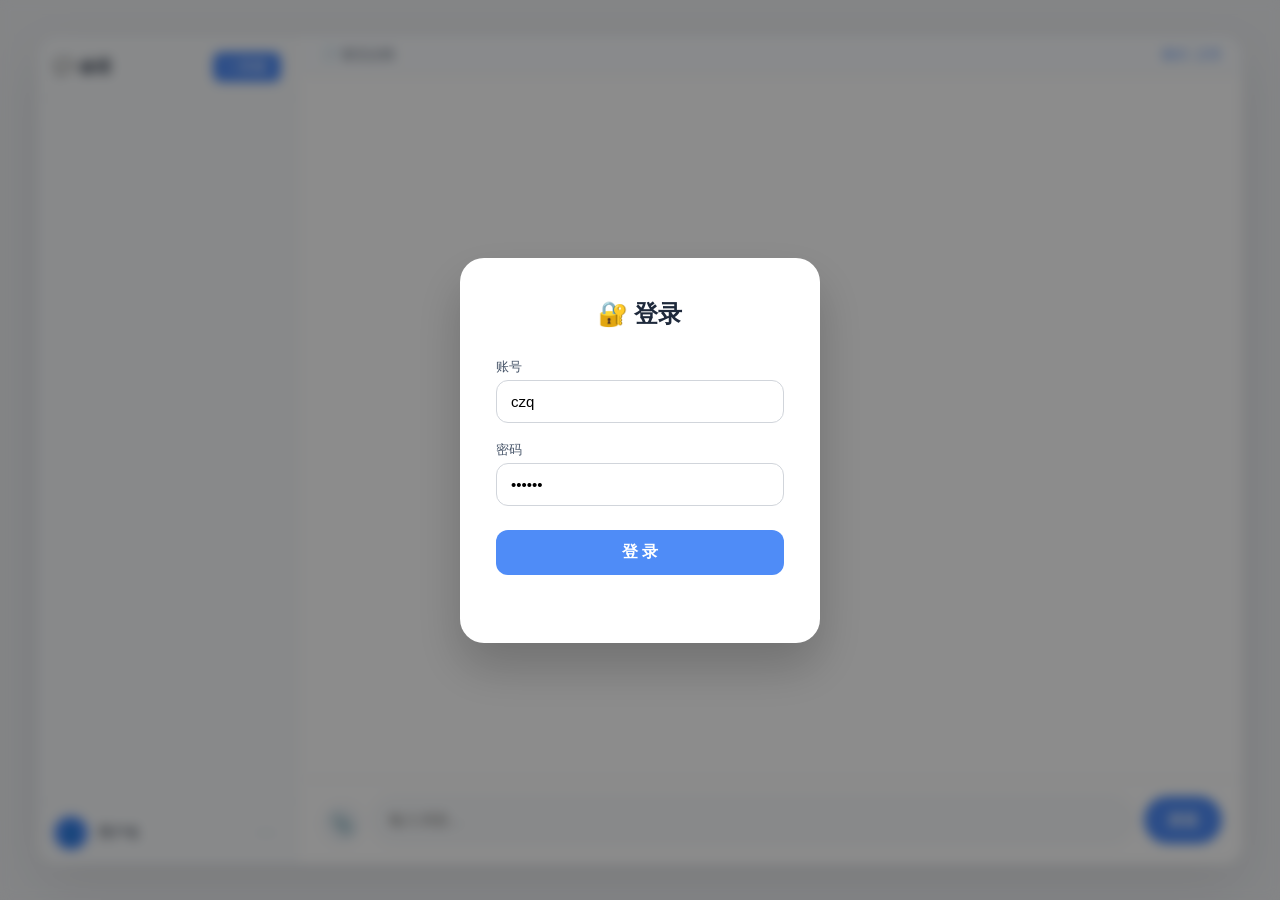
<file: frontend/index.html>
<!DOCTYPE html>
<html lang="zh">
<head>
    <meta charset="UTF-8" />
    <meta name="viewport" content="width=device-width, initial-scale=1.0" />
    <title>AI 智能助手</title>
    <link rel="stylesheet" href="css/style.css" />
</head>
<body>
    <!-- 登录遮罩 -->
    <div id="loginOverlay">
        <div class="login-card">
            <h2>🔐 登录</h2>
            <div class="login-field">
                <label>账号</label>
                <input type="text" id="loginUsername" placeholder="请输入用户名" value="czq" />
            </div>
            <div class="login-field">
                <label>密码</label>
                <input type="password" id="loginPassword" placeholder="请输入密码" value="czq123" />
            </div>
            <button id="loginBtn">登 录</button>
            <div id="loginError" style="color: #ef4444; font-size: 13px; margin-top: 8px;"></div>
        </div>
    </div>

    <!-- 主应用 -->
    <div id="app">
        <!-- 侧边栏 -->
        <aside id="sidebar">
            <div id="session-head">
                <span>💬 会话</span>
                <button id="newSessionBtn">+ 新建</button>
            </div>
            <ul id="sessionList"></ul>
            <div class="user-profile">
                <div class="avatar">👤</div>
                <span class="username" id="profileUsername">用户名</span>
                <div class="menu-trigger">⋮</div>
                <ul class="dropdown-menu">
                    <li id="logoutBtn">退出登录</li>
                </ul>
            </div>
        </aside>
        <div id="resizer"></div>

        <!-- 聊天主区域 -->
        <div class="chat-container">
            <!-- 知识库状态栏（简化） -->
            <div class="knowledge-bar" id="knowledgeBar">
                <span id="docList">📄 暂无文档</span>
                <span id="modeIndicator" style="font-weight: 500; color: #4f8cf7;">模式: 正常</span>
            </div>

            <!-- 消息区 -->
            <div class="messages" id="messages"></div>

            <!-- 输入区 -->
            <div class="input-area">
                <!-- 左侧功能区（可扩展） -->
                <div class="input-actions">
                    <label class="file-upload-btn" id="uploadBtn" title="上传文档（仅RAG模式有效）">
                        📎
                        <input type="file" id="fileInput" accept=".txt,.pdf,.docx" />
                    </label>
                </div>
                <!-- 文本框 -->
                <textarea id="userInput" placeholder="输入消息..." rows="1"></textarea>
                <!-- 发送按钮 -->
                <button id="sendBtn">发送</button>
            </div>
        </div>
    </div>

    <!-- 模式选择弹窗（新建会话时弹出） -->
    <div id="modeModal" class="modal-overlay hidden">
        <div class="modal-card">
            <h3>选择会话模式</h3>
            <div class="mode-options">
                <button class="mode-option" data-mode="chat">💬 正常聊天</button>
                <button class="mode-option" data-mode="rag">📚 RAG 知识库</button>
            </div>
            <button id="modalCancelBtn" class="modal-cancel">取消</button>
        </div>
    </div>

    <script src="js/config.js"></script>
    <script src="js/state.js"></script>
    <script src="js/api.js"></script>
    <script src="js/ui.js"></script>
    <script src="js/main.js"></script>
</body>
</html>
</file>
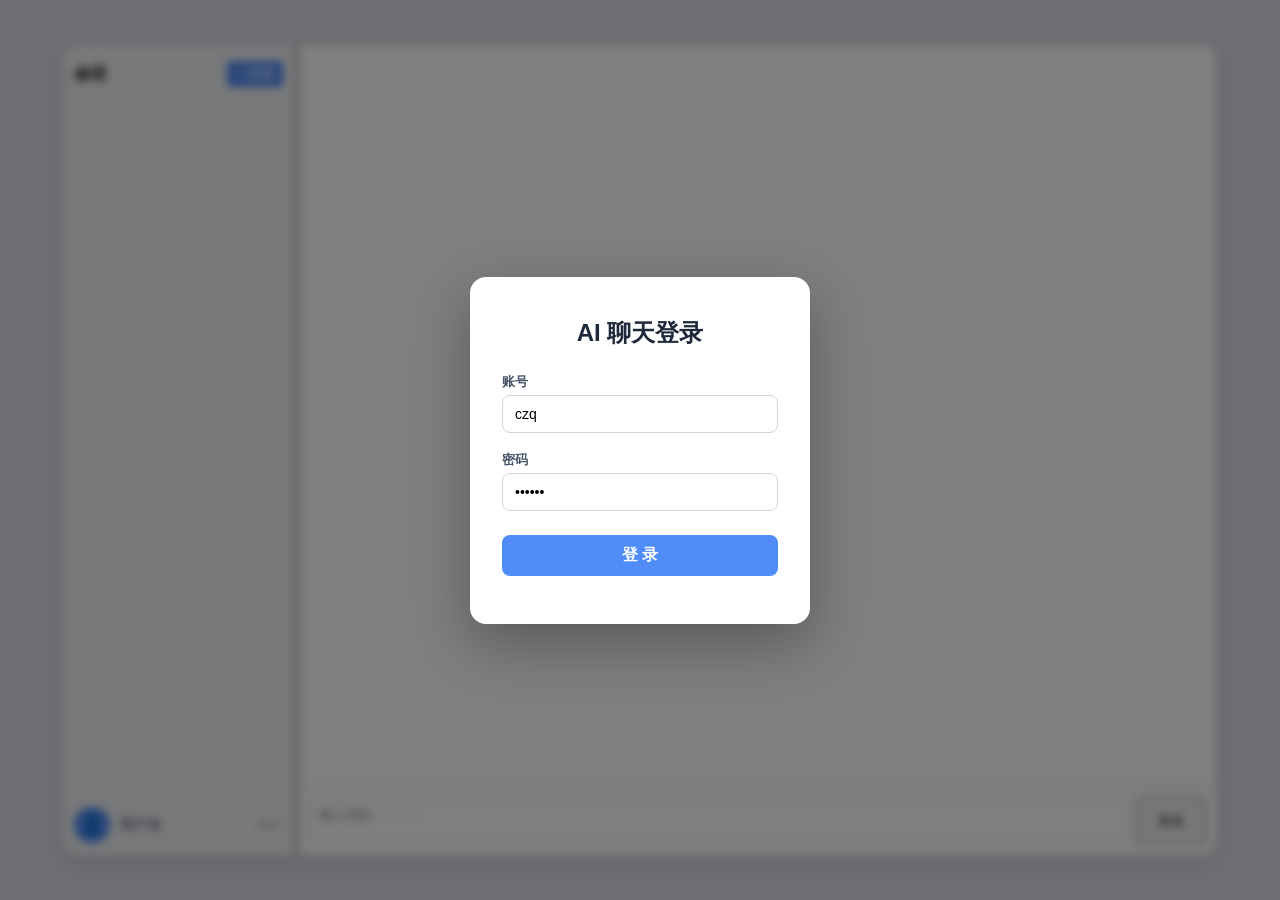
<file: pk_002/frontend/index.html>
<!DOCTYPE html>
<html lang="zh">
<head>
    <meta charset="UTF-8">
    <meta name="viewport" content="width=device-width,initial-scale=1.0">
    <title>AI 聊天 - 多会话</title>

    <link rel="stylesheet" href="css/style.css">
</head>

<body>
    <div id="loginOverlay">
        <div class="login-card">
            <h2>AI 聊天登录</h2>
            <div class="login-field">
                <label>账号</label>
                <input type="text" id="loginUsername" placeholder="请输入用户名" value="czq">
            </div>
            <div class="login-field">
                <label>密码</label>
                <input type="password" id="loginPassword" placeholder="请输入密码" value="czq123">
            </div>
            <button id="loginBtn">登 录</button>
            <div id="loginError" style="color:red; font-size:13px; margin-top:8px;"></div>
        </div>
    </div>

    <div id="app">
        <aside id="sidebar">
            <div id="session-head">
                <span>会话</span>
                <button id="newSessionBtn">+ 新建</button>
            </div>
            <ul id="sessionList"></ul>
            <div class="user-profile">
                <div class="avatar">👤</div>
                <span class="username" id="profileUsername">用户名</span>
                <div class="menu-trigger">⋮</div>
                <ul class="dropdown-menu">
                    <li>退出登录</li>
                </ul>
            </div>
        </aside>
        <div id="resizer"></div>
        <div class="chat-container">
            <div class="messages" id="messages"></div>
            <div class="input-area">
                <textarea id="userInput" placeholder="输入消息......"></textarea>
                <button id="sendBtn">发送</button>
            </div>
        </div>
    </div>
    <script src="js/config.js"></script>
    <script src="js/state.js"></script>
    <script src="js/api.js"></script>
    <script src="js/ui.js"></script>
    <script src="js/main.js"></script>
</body>
</html>
</file>
<file: frontend/css/style.css>
/* ===== 全局重置 ===== */
* {
    box-sizing: border-box;
    margin: 0;
    padding: 0;
}

body {
    font-family: -apple-system, BlinkMacSystemFont, "Segoe UI", Roboto, "Helvetica Neue", Arial, sans-serif;
    height: 100vh;
    display: flex;
    justify-content: center;
    align-items: center;
    background: #f0f2f5;
}

/* ===== 主应用容器 ===== */
#app {
    display: flex;
    width: 94%;
    max-width: 1400px;
    height: 92vh;
    background: #ffffff;
    border-radius: 20px;
    overflow: hidden;
    box-shadow: 0 20px 60px rgba(0, 0, 0, 0.08);
}

/* ===== 侧边栏 ===== */
#sidebar {
    width: 260px;
    min-width: 180px;
    background: #f8fafc;
    border-right: 1px solid #e9edf2;
    display: flex;
    flex-direction: column;
    padding: 16px 0 0 0;
    transition: width 0.1s;
}

#session-head {
    padding: 0 16px 16px 16px;
    display: flex;
    justify-content: space-between;
    align-items: center;
    font-weight: 600;
    font-size: 16px;
    color: #1e293b;
    border-bottom: 1px solid #e9edf2;
}

#session-head button {
    background: #4f8cf7;
    color: white;
    border: none;
    border-radius: 8px;
    padding: 6px 14px;
    font-size: 14px;
    cursor: pointer;
    transition: background 0.2s;
}
#session-head button:hover {
    background: #3b7ae8;
}

#sessionList {
    flex: 1;
    list-style: none;
    overflow-y: auto;
    padding: 12px 8px;
    margin: 0;
}

#sessionList li {
    display: flex;
    justify-content: space-between;
    align-items: center;
    padding: 10px 14px;
    border-radius: 10px;
    margin-bottom: 4px;
    cursor: pointer;
    background: transparent;
    transition: background 0.15s;
    font-size: 14px;
    color: #1e293b;
    position: relative;
}

#sessionList li:hover {
    background: #eef2f6;
}

#sessionList li.active {
    background: #e0e7ff;
    color: #1e293b;
    font-weight: 500;
}

#sessionList li .session-name {
    flex: 1;
    white-space: nowrap;
    overflow: hidden;
    text-overflow: ellipsis;
}

#sessionList li .session-mode-tag {
    font-size: 10px;
    background: #dbeafe;
    color: #2563eb;
    padding: 2px 8px;
    border-radius: 12px;
    margin-left: 8px;
    flex-shrink: 0;
}

#sessionList li .delete-btn {
    color: #94a3b8;
    cursor: pointer;
    font-weight: bold;
    margin-left: 8px;
    font-size: 18px;
    line-height: 1;
    transition: color 0.15s;
}
#sessionList li .delete-btn:hover {
    color: #ef4444;
}

/* ===== 用户资料 ===== */
.user-profile {
    display: flex;
    align-items: center;
    padding: 14px 16px;
    border-top: 1px solid #e9edf2;
    margin-top: auto;
    gap: 10px;
    position: relative;
}

.user-profile .avatar {
    width: 34px;
    height: 34px;
    border-radius: 50%;
    background: #4f8cf7;
    color: white;
    display: flex;
    align-items: center;
    justify-content: center;
    font-size: 16px;
    flex-shrink: 0;
}

.user-profile .username {
    flex: 1;
    font-size: 14px;
    font-weight: 500;
    color: #1e293b;
    white-space: nowrap;
    overflow: hidden;
    text-overflow: ellipsis;
}

.user-profile .menu-trigger {
    font-size: 20px;
    color: #94a3b8;
    cursor: pointer;
    padding: 0 4px;
    transform: rotate(90deg);
}
.user-profile .menu-trigger:hover {
    color: #1e293b;
}

.dropdown-menu {
    position: absolute;
    bottom: calc(100% + 6px);
    right: 8px;
    background: white;
    border-radius: 12px;
    box-shadow: 0 8px 24px rgba(0, 0, 0, 0.12);
    padding: 6px 0;
    min-width: 130px;
    list-style: none;
    opacity: 0;
    visibility: hidden;
    transform: translateY(6px);
    transition: all 0.2s;
    z-index: 100;
}

.user-profile.active .dropdown-menu {
    opacity: 1;
    visibility: visible;
    transform: translateY(0);
}

.dropdown-menu li {
    padding: 8px 16px;
    font-size: 14px;
    color: #1e293b;
    cursor: pointer;
    transition: background 0.15s;
}
.dropdown-menu li:hover {
    background: #f1f5f9;
}

/* ===== 拖拽分隔条 ===== */
#resizer {
    width: 4px;
    background: transparent;
    cursor: col-resize;
    flex-shrink: 0;
    transition: background 0.2s;
}
#resizer:hover {
    background: #d1d9e6;
}

/* ===== 聊天容器 ===== */
.chat-container {
    display: flex;
    flex-direction: column;
    flex: 1;
    min-width: 0;
    background: #ffffff;
}

/* ===== 知识库状态栏 ===== */
.knowledge-bar {
    padding: 10px 20px;
    background: #fafcff;
    border-bottom: 1px solid #e9edf2;
    display: flex;
    justify-content: space-between;
    align-items: center;
    font-size: 13px;
    color: #475569;
    flex-shrink: 0;
}

/* ===== 消息区域 ===== */
.messages {
    flex: 1;
    overflow-y: auto;
    padding: 20px 24px;
    display: flex;
    flex-direction: column;
    gap: 12px;
}

.message {
    max-width: 75%;
    padding: 12px 18px;
    border-radius: 16px;
    line-height: 1.6;
    font-size: 15px;
    word-wrap: break-word;
    box-shadow: 0 1px 2px rgba(0, 0, 0, 0.04);
}

.message.user {
    background: #e0e7ff;
    align-self: flex-end;
    border-bottom-right-radius: 4px;
}

.message.assistant {
    background: #f1f5f9;
    align-self: flex-start;
    border-bottom-left-radius: 4px;
}

.message .source-citation {
    font-size: 12px;
    color: #6b7280;
    margin-top: 8px;
    padding-top: 6px;
    border-top: 1px dashed #d1d5db;
}

/* ===== 输入区 ===== */
.input-area {
    display: flex;
    align-items: flex-end;
    padding: 16px 20px 20px 20px;
    border-top: 1px solid #e9edf2;
    background: #ffffff;
    gap: 10px;
}

.input-actions {
    display: flex;
    align-items: center;
    gap: 6px;
}

.file-upload-btn {
    display: inline-flex;
    align-items: center;
    justify-content: center;
    width: 40px;
    height: 40px;
    border-radius: 50%;
    cursor: pointer;
    font-size: 20px;
    color: #64748b;
    background: #f1f5f9;
    transition: background 0.2s, color 0.2s;
}

.file-upload-btn:hover {
    background: #e2e8f0;
    color: #1e293b;
}

.file-upload-btn input[type="file"] {
    display: none;
}

.input-area textarea {
    flex: 1;
    resize: none;
    padding: 12px 16px;
    border: 1px solid #e2e8f0;
    border-radius: 24px;
    font-size: 15px;
    font-family: inherit;
    outline: none;
    transition: border-color 0.2s, box-shadow 0.2s;
    min-height: 48px;
    max-height: 150px;
    line-height: 1.5;
    background: #f8fafc;
}

.input-area textarea:focus {
    border-color: #4f8cf7;
    box-shadow: 0 0 0 3px rgba(79, 140, 247, 0.15);
    background: white;
}

.input-area button {
    padding: 10px 24px;
    background: #4f8cf7;
    color: white;
    border: none;
    border-radius: 24px;
    font-size: 15px;
    font-weight: 600;
    cursor: pointer;
    transition: background 0.2s, opacity 0.2s;
    white-space: nowrap;
    height: 48px;
}

.input-area button:hover {
    background: #3b7ae8;
}

.input-area button:disabled {
    opacity: 0.6;
    cursor: not-allowed;
}

/* ===== 登录遮罩 ===== */
#loginOverlay {
    position: fixed;
    inset: 0;
    background: rgba(0, 0, 0, 0.45);
    backdrop-filter: blur(6px);
    display: flex;
    justify-content: center;
    align-items: center;
    z-index: 9999;
}
#loginOverlay.hidden {
    display: none;
}

.login-card {
    background: white;
    padding: 40px 36px;
    border-radius: 24px;
    width: 360px;
    box-shadow: 0 24px 48px rgba(0, 0, 0, 0.2);
    text-align: center;
}
.login-card h2 {
    font-weight: 600;
    color: #1e293b;
    margin-bottom: 28px;
}
.login-field {
    text-align: left;
    margin-bottom: 18px;
}
.login-field label {
    display: block;
    font-size: 13px;
    font-weight: 500;
    color: #475569;
    margin-bottom: 4px;
}
.login-field input {
    width: 100%;
    padding: 12px 14px;
    border: 1px solid #d1d5db;
    border-radius: 12px;
    font-size: 15px;
    transition: border 0.2s, box-shadow 0.2s;
}
.login-field input:focus {
    outline: none;
    border-color: #4f8cf7;
    box-shadow: 0 0 0 3px rgba(79, 140, 247, 0.2);
}
#loginBtn {
    width: 100%;
    padding: 12px;
    background: #4f8cf7;
    color: white;
    border: none;
    border-radius: 12px;
    font-size: 16px;
    font-weight: 600;
    cursor: pointer;
    transition: background 0.2s;
    margin-top: 6px;
}
#loginBtn:hover {
    background: #3b7ae8;
}
#loginError {
    min-height: 20px;
}

/* ===== 模式选择弹窗 ===== */
.modal-overlay {
    position: fixed;
    inset: 0;
    background: rgba(0, 0, 0, 0.4);
    backdrop-filter: blur(4px);
    display: flex;
    justify-content: center;
    align-items: center;
    z-index: 9998;
}
.modal-overlay.hidden {
    display: none;
}

.modal-card {
    background: white;
    padding: 32px 28px;
    border-radius: 20px;
    width: 360px;
    box-shadow: 0 24px 48px rgba(0, 0, 0, 0.15);
    text-align: center;
}
.modal-card h3 {
    font-size: 18px;
    font-weight: 600;
    color: #1e293b;
    margin-bottom: 20px;
}
.mode-options {
    display: flex;
    flex-direction: column;
    gap: 10px;
    margin-bottom: 16px;
}
.mode-option {
    padding: 14px 0;
    border: 2px solid #e2e8f0;
    border-radius: 14px;
    background: white;
    font-size: 16px;
    font-weight: 500;
    color: #1e293b;
    cursor: pointer;
    transition: all 0.2s;
}
.mode-option:hover {
    border-color: #4f8cf7;
    background: #f8faff;
}
.mode-option:active {
    transform: scale(0.97);
}
.modal-cancel {
    background: transparent;
    border: none;
    color: #94a3b8;
    font-size: 14px;
    cursor: pointer;
    padding: 8px 16px;
}
.modal-cancel:hover {
    color: #1e293b;
}
</file>
<file: pk_002/frontend/css/style.css>
* {
    box-sizing: border-box;
    margin: 0;
    padding: 0;
}
body{
    font-family: sans-serif;
    height:100vh;
    display: flex;
    justify-content: center;
    align-items: center;
    background: #e0dce5;
}
#app{
    display:flex;
    width:90%;
    max-width:1200px;
    height:90vh;
    background: white;
    border-radius: 16px;
    overflow: hidden;
    box-shadow: 0 8px 20px rgba(0,0,0,0.1);
}
#sidebar{
    width:20%;
    background: #f0f2f5;
    padding: 0;
    display:flex;
    flex-direction: column;
    border-right:1px solid #ddd;
}
#session-head{
    padding: 16px 10px; 
    display:flex;
    justify-content: space-between;
    align-items: center;
    margin-bottom: 16px;
    font-weight: bold;
}
#newSessionBtn{
    background: #4f8cf7;
    color:white;
    border:none;
    border-radius: 4px;
    padding:4px 8px;
    cursor:pointer;
    font-size:14px;
}
#sessionList{
    list-style: none;
    flex:1;
    overflow-y:auto;
    padding:0;
}
#sessionList li{
    display: flex;
    justify-content: space-between;
    align-items: center;
    padding:8px 12px;
    margin-bottom: 4px;
    border-radius:6px;
    cursor:pointer;
    background: white;
    transition:background 0.2s;
    font-size:14px;
    white-space:nowrap;
    overflow:hidden;
    text-overflow: ellipsis;
}
#sessionList li:hover{
    background: #e6ecf5;
}
#sessionList li:active{
    background: #4f8cf7;
    color:white;
}
#sessionList li .delete-btn{
    color: #999;
    cursor: pointer;
    font-weight: bold;
    margin-left: 8px;
}
#sessionList li .delete-btn:hover{
    color: #ff4d4f;
}
.user-profile {
    display: flex;
    align-items: center;
    padding: 12px 10px;
    margin-top: auto;           /* 紧贴底部 */
    background: #f0f2f5;
    border-radius: 0 0 16px 0;  /* 与侧边栏底部圆角对齐 */
    position: relative;        /* 用于下拉菜单定位 */
    gap: 10px;
    flex-shrink: 0;            /* 防止被压缩 */
    transition: background 0.2s;
}
/* 头像 */
.user-profile .avatar {
    width: 36px;
    height: 36px;
    border-radius: 50%;
    background: #4f8cf7;
    color: white;
    display: flex;
    align-items: center;
    justify-content: center;
    font-size: 18px;
    font-weight: bold;
    flex-shrink: 0;
    user-select: none;
}

/* 用户名 */
.user-profile .username {
    flex: 1;
    font-size: 14px;
    font-weight: 500;
    color: #1e293b;
    white-space: nowrap;
    overflow: hidden;
    text-overflow: ellipsis;
}

/* 三点触发按钮 */
.user-profile .menu-trigger {
    font-size: 22px;
    line-height: 1;
    color: #6b7280;
    cursor: pointer;
    padding: 0 4px;
    border-radius: 4px;
    transition: background 0.2s, color 0.2s;
    user-select: none;
    font-weight: bold;
    transform: rotate(90deg);   /* 让 ⋯ 更像竖三点，可选 */
}

.user-profile .menu-trigger:hover {
    background: rgba(79, 140, 247, 0.1);
    color: #1e293b;
}

/* ===== 下拉菜单 ===== */
.dropdown-menu {
    position: absolute;
    bottom: calc(100% + 8px);   /* 在按钮上方展开，避免超出屏幕 */
    right: 0;
    background: white;
    border-radius: 8px;
    box-shadow: 0 4px 12px rgba(0, 0, 0, 0.15);
    padding: 6px 0;
    min-width: 140px;
    list-style: none;
    opacity: 0;
    visibility: hidden;
    transform: translateY(6px);
    transition: opacity 0.2s ease, transform 0.2s ease, visibility 0.2s;
    z-index: 100;
}

/* 显示菜单（点击触发时添加 .active 类） */
.user-profile.active .dropdown-menu {
    opacity: 1;
    visibility: visible;
    transform: translateY(0);
}

/* 菜单项 */
.dropdown-menu li {
    padding: 8px 16px;
    font-size: 14px;
    color: #1e293b;
    cursor: pointer;
    transition: background 0.15s;
    white-space: nowrap;
}

.dropdown-menu li:hover {
    background: #f1f5f9;
}

/* 菜单项之间的分割线（可选） */
.dropdown-menu li:not(:last-child) {
    border-bottom: 1px solid #f0f2f5;
}

/* 小三角指示器（可选） */
.dropdown-menu::after {
    content: '';
    position: absolute;
    bottom: -8px;
    right: 16px;
    width: 0;
    height: 0;
    border-left: 6px solid transparent;
    border-right: 6px solid transparent;
    border-top: 8px solid white;
    filter: drop-shadow(0 2px 2px rgba(0,0,0,0.05));
}
#resizer{
    width:6px;
    background: #cccccc;
    cursor:col-resize;
}
.chat-container{
    display:flex;
    flex-direction: column;
    flex:1;
    background: #ffffff
}
.messages{
    display: flex;
    flex-direction: column;
    flex:1;
    overflow-y:auto;
    padding: 15px;
}
.input-area{
    display: flex;
    border-top:1px solid #ccc;
    padding:10px;
}
.input-area textarea{
    flex: 1;
    resize:none;
    padding:8px;
    border:1px solid #ccc;
    border-radius: 4px;
}
.input-area button{
    padding:0 20px;
    margin-left:10px;
    cursor: pointer;
}
.message{
    margin-bottom:12px;
    padding:8px 12px;
    border-radius: 8px;      
    max-width: 80%;
    box-shadow: 0 1px 3px rgba(0,0,0,0.1);
    word-wrap: break-word;
}
.user {
    background: #e3f2fd;
    align-self: flex-end;
}
.assistant {
    background: #f5f5f5;
    align-self: flex-start;
}
/* 登录遮罩 - 铺满全屏，层级最高 */
#loginOverlay {
    position: fixed;
    top: 0;
    left: 0;
    width: 100%;
    height: 100%;
    background: rgba(0, 0, 0, 0.5);
    backdrop-filter: blur(4px);
    display: flex;
    justify-content: center;
    align-items: center;
    z-index: 9999;
}

/* 登录卡片 */
.login-card {
    background: white;
    padding: 40px 32px;
    border-radius: 16px;
    box-shadow: 0 20px 60px rgba(0,0,0,0.3);
    width: 340px;
    text-align: center;
}

.login-card h2 {
    margin-bottom: 24px;
    color: #1e293b;
}

.login-field {
    text-align: left;
    margin-bottom: 18px;
}

.login-field label {
    display: block;
    font-size: 13px;
    font-weight: 600;
    color: #475569;
    margin-bottom: 4px;
}

.login-field input {
    width: 100%;
    padding: 10px 12px;
    border: 1px solid #d1d5db;
    border-radius: 8px;
    font-size: 14px;
    box-sizing: border-box;
    transition: border 0.2s;
}

.login-field input:focus {
    outline: none;
    border-color: #4f8cf7;
    box-shadow: 0 0 0 3px rgba(79, 140, 247, 0.2);
}

#loginBtn {
    width: 100%;
    padding: 10px;
    background: #4f8cf7;
    color: white;
    border: none;
    border-radius: 8px;
    font-size: 16px;
    font-weight: bold;
    cursor: pointer;
    transition: background 0.2s;
    margin-top: 6px;
}

#loginBtn:hover {
    background: #3b7ae8;
}

/* 登录成功后隐藏遮罩 */
#loginOverlay.hidden {
    display: none;
}
</file>
